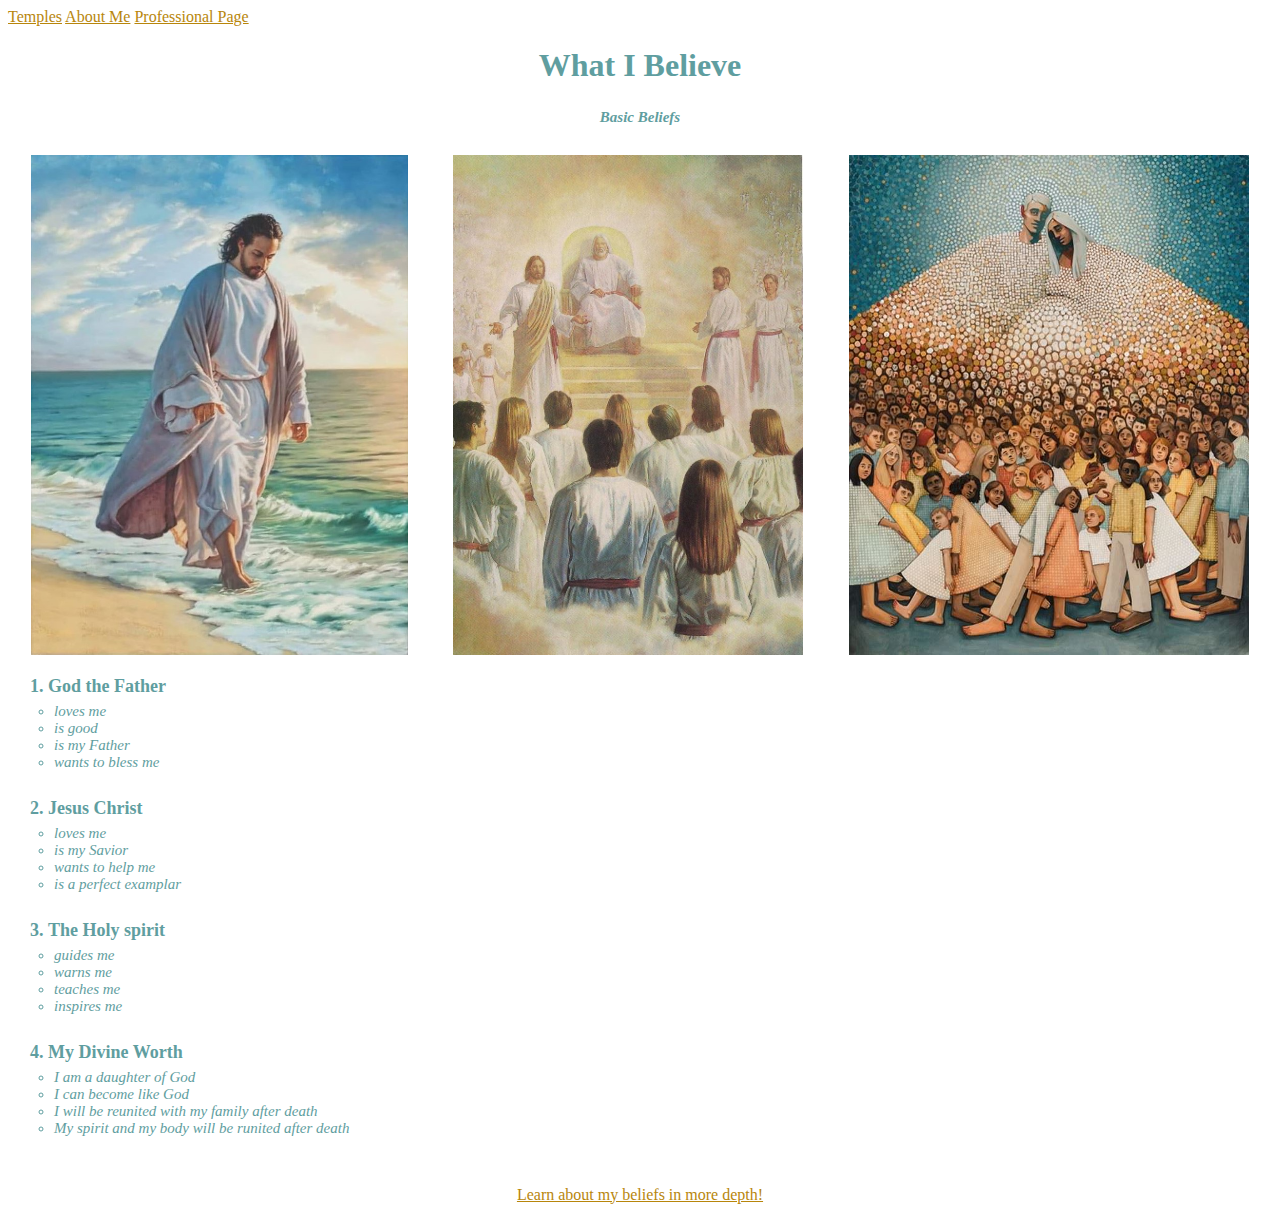
<file: html/scratch.html>
<!DOCTYPE html>
<html lang="en">

<head>
    <title>What I Believe</title>
    <link rel="icon" type="image/x-icon" href="../assets/img/jesus.jpg">
    <link rel="stylesheet" href="../css/mystyles.css">
</head>

<body>
    <a href="temples.html" target="_blank">Temples</a>
    <a href="resume.html" target="_blank">About Me</a>
    <a href="../index.html" target="_blank">Professional Page</a>
    <h1>What I Believe</h1>
    <h5>
        Basic Beliefs
    </h5>
    <div class="image-container">
        <img src="../assets/img/jesuswalk.jpg" alt="Jesus Christ">
        <img src="../assets/img/god.jpg" alt="God the Father">
        <img src="../assets/img/children.jpg" alt="All are children of God">
    </div>
    <ol class="ordered-list">
        <li>God the Father</li>
        <ul class="unordered-list">
            <li>loves me</li>
            <li>is good</li>
            <li>is my Father</li>
            <li>wants to bless me</li>
        </ul>
        <br>
        <li>Jesus Christ</li>
        <ul class="unordered-list">
            <li>loves me </li>
            <li>is my Savior</li>
            <li>wants to help me</li>
            <li>is a perfect examplar</li>
        </ul>
        <br>
        <li>The Holy spirit</li>
        <ul class="unordered-list">
            <li>guides me</li>
            <li>warns me</li>
            <li>teaches me</li>
            <li>inspires me</li>
        </ul>
        <br>
        <li>My Divine Worth</li>
        <ul class="unordered-list">
            <li>I am a daughter of God</li>
            <li>I can become like God</li>
            <li>I will be reunited with my family after death</li>
            <li>My spirit and my body will be runited after death</li>
        </ul>
    </ol>
    <br>
    <div class="textbox">
        <a href="https://www.churchofjesuschrist.org/?lang=eng" target="_blank">Learn about my beliefs in more
            depth!</a>
    </div>
</body>

</html>
</file>
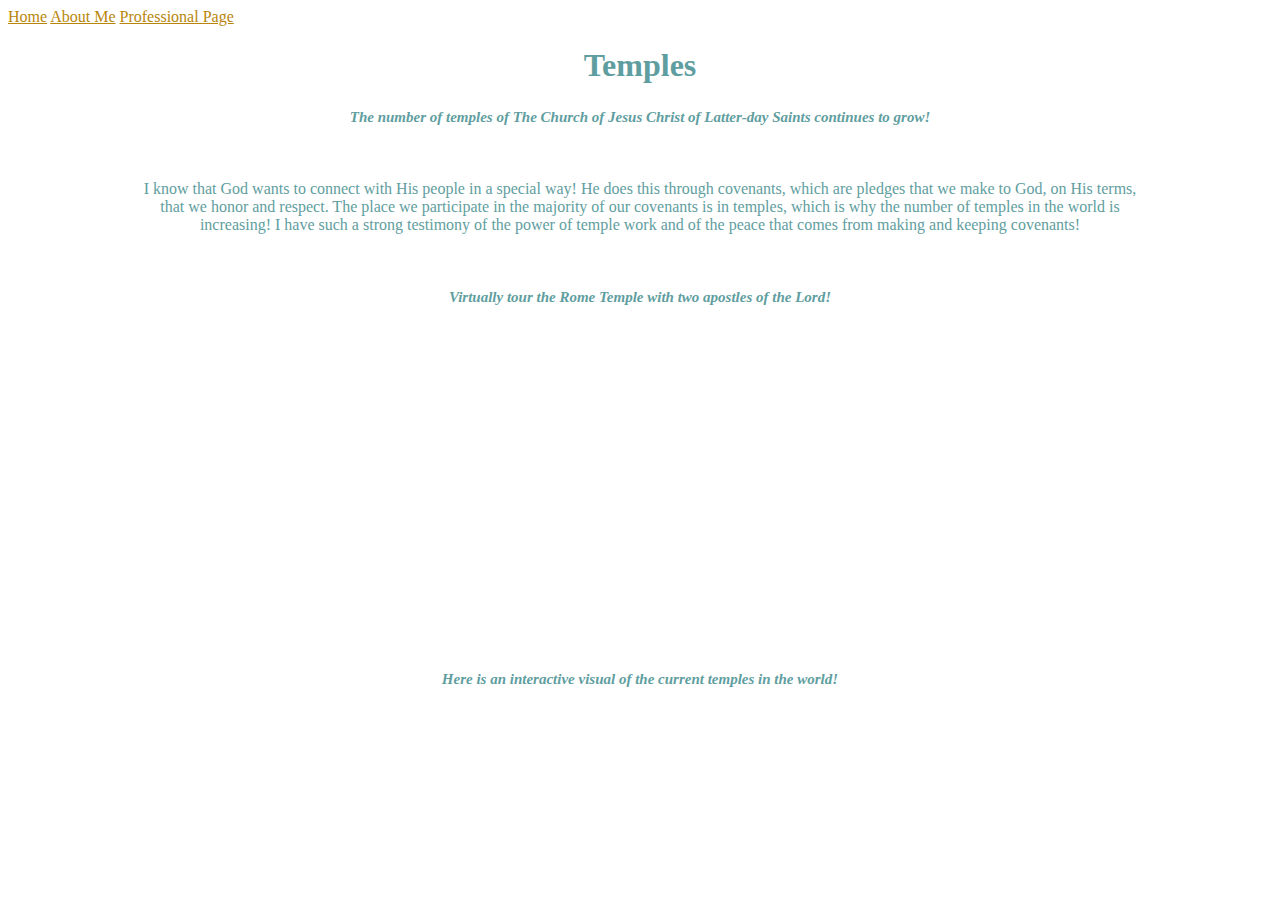
<file: html/temples.html>
<!DOCTYPE html>
<html lang="en">

<head>
    <title>Temples</title>
    <link rel="icon" type="image/x-icon" href="../assets/img/jesus.jpg">
    <link rel="stylesheet" href="../css/mystyles.css">
</head>

<body>
    <a href="scratch.html" target="_blank">Home</a>
    <a href="resume.html" target="_blank">About Me</a>
    <a href="../index.html" target="_blank">Professional Page</a>
    <h1>Temples</h1>
    <h5>The number of temples of The Church of Jesus Christ of Latter-day Saints continues to grow!</h5>
    <br>
    <p class="textbox">I know that God wants to connect with His people in a special way! He does this through
        covenants, which are
        pledges that we make to God, on His terms, that we honor and respect. The place we participate in the majority
        of our covenants is in temples, which is why the number of temples in the world is increasing! I have such a
        strong testimony of the power of temple work and of the peace that comes from making and keeping covenants!</p>
    <br>
    <br>
    <br>
    <h5>Virtually tour the Rome Temple with two apostles of the Lord!</h5>
    <!-- temple video -->
    <iframe width="560" height="315" src="https://www.youtube.com/embed/dhWgPwEQQ98?si=Cb_LR99_zDhXankc"
        title="YouTube video player" frameborder="0"
        allow="accelerometer; autoplay; clipboard-write; encrypted-media; gyroscope; picture-in-picture; web-share"
        referrerpolicy="strict-origin-when-cross-origin" allowfullscreen></iframe>
    <h5>Here is an interactive visual of the current temples in the world!</h5>
    <!-- tableau -->
    <div class="tableau-container">
        <div class='tableauPlaceholder' id='viz1713381715062' style='position: relative'><noscript><a href='#'><img
                        alt='Temples in the World'
                        src='https:&#47;&#47;public.tableau.com&#47;static&#47;images&#47;RC&#47;RC6WSH534&#47;1_rss.png'
                        style='border: none' /></a></noscript><object class='tableauViz' style='display:none;'>
                <param name='host_url' value='https%3A%2F%2Fpublic.tableau.com%2F' />
                <param name='embed_code_version' value='3' />
                <param name='path' value='shared&#47;RC6WSH534' />
                <param name='toolbar' value='yes' />
                <param name='static_image'
                    value='https:&#47;&#47;public.tableau.com&#47;static&#47;images&#47;RC&#47;RC6WSH534&#47;1.png' />
                <param name='animate_transition' value='yes' />
                <param name='display_static_image' value='yes' />
                <param name='display_spinner' value='yes' />
                <param name='display_overlay' value='yes' />
                <param name='display_count' value='yes' />
                <param name='language' value='en-US' />
            </object></div>
    </div>
    <script
        type='text/javascript'>                    var divElement = document.getElementById('viz1713381715062'); var vizElement = divElement.getElementsByTagName('object')[0]; vizElement.style.width = '100%'; vizElement.style.height = (divElement.offsetWidth * 0.75) + 'px'; var scriptElement = document.createElement('script'); scriptElement.src = 'https://public.tableau.com/javascripts/api/viz_v1.js'; vizElement.parentNode.insertBefore(scriptElement, vizElement);                </script>
</body>
</file>
<file: css/mystyles.css>
.tab {
    align-items: center !important;
    width: 500px !important;
    height: 500px !important;
}

.center {
    text-align: center !important;
}

body {
    background-image: url('https://img.freepik.com/free-photo/close-up-white-marble-texture-background_53876-63512.jpg?size=626&ext=jpg&ga=GA1.1.1224184972.1713312000&semt=ais');
    /* background-color: antiquewhite; */
    background-repeat: repeat;
    background-size: cover;
    color: cadetblue;
    font-family: Georgia, 'Times New Roman', Times, serif;
}

p {
    text-align: center;
    padding: 3px;
    margin: 3px;
}

h1 {
    text-align: center;
}

h5 {
    text-align: center;
    font-style: italic;
    font-weight: bolder;
    font-size: 15px
}

a {
    color: darkgoldenrod;
}

img {
    padding: 3px;
    margin: 3px;
    display: block;
    margin: auto;
    height: 500px;
    width: auto;
    /* display: flex; */
    /* margin-right: 10px; */
}

iframe {
    display: block;
    margin: auto;
}

.tableau-container {
    width: 80% !important;
    align-items: center !important;
    justify-content: center !important;
    display: block;
    margin: auto;
    height: auto;
}

.textbox {
    width: 1000px;
    height: 20px;
    margin: 10px;
    padding: 10px;
    text-align: center;
    display: block;
    margin: auto;
}

.image-container {
    display: flex;
    width: 100%;
    height: auto;
    margin-right: 20px;
    align-items: center;
}

.ordered-list {
    text-align: left;
    font-weight: bolder;
    font-size: 18px
}

.unordered-list {
    text-align: left;
    font-style: italic;
    font-weight: normal;
    font-size: 15px;
    padding: 3px;
    margin: 3px;
}
</file>
